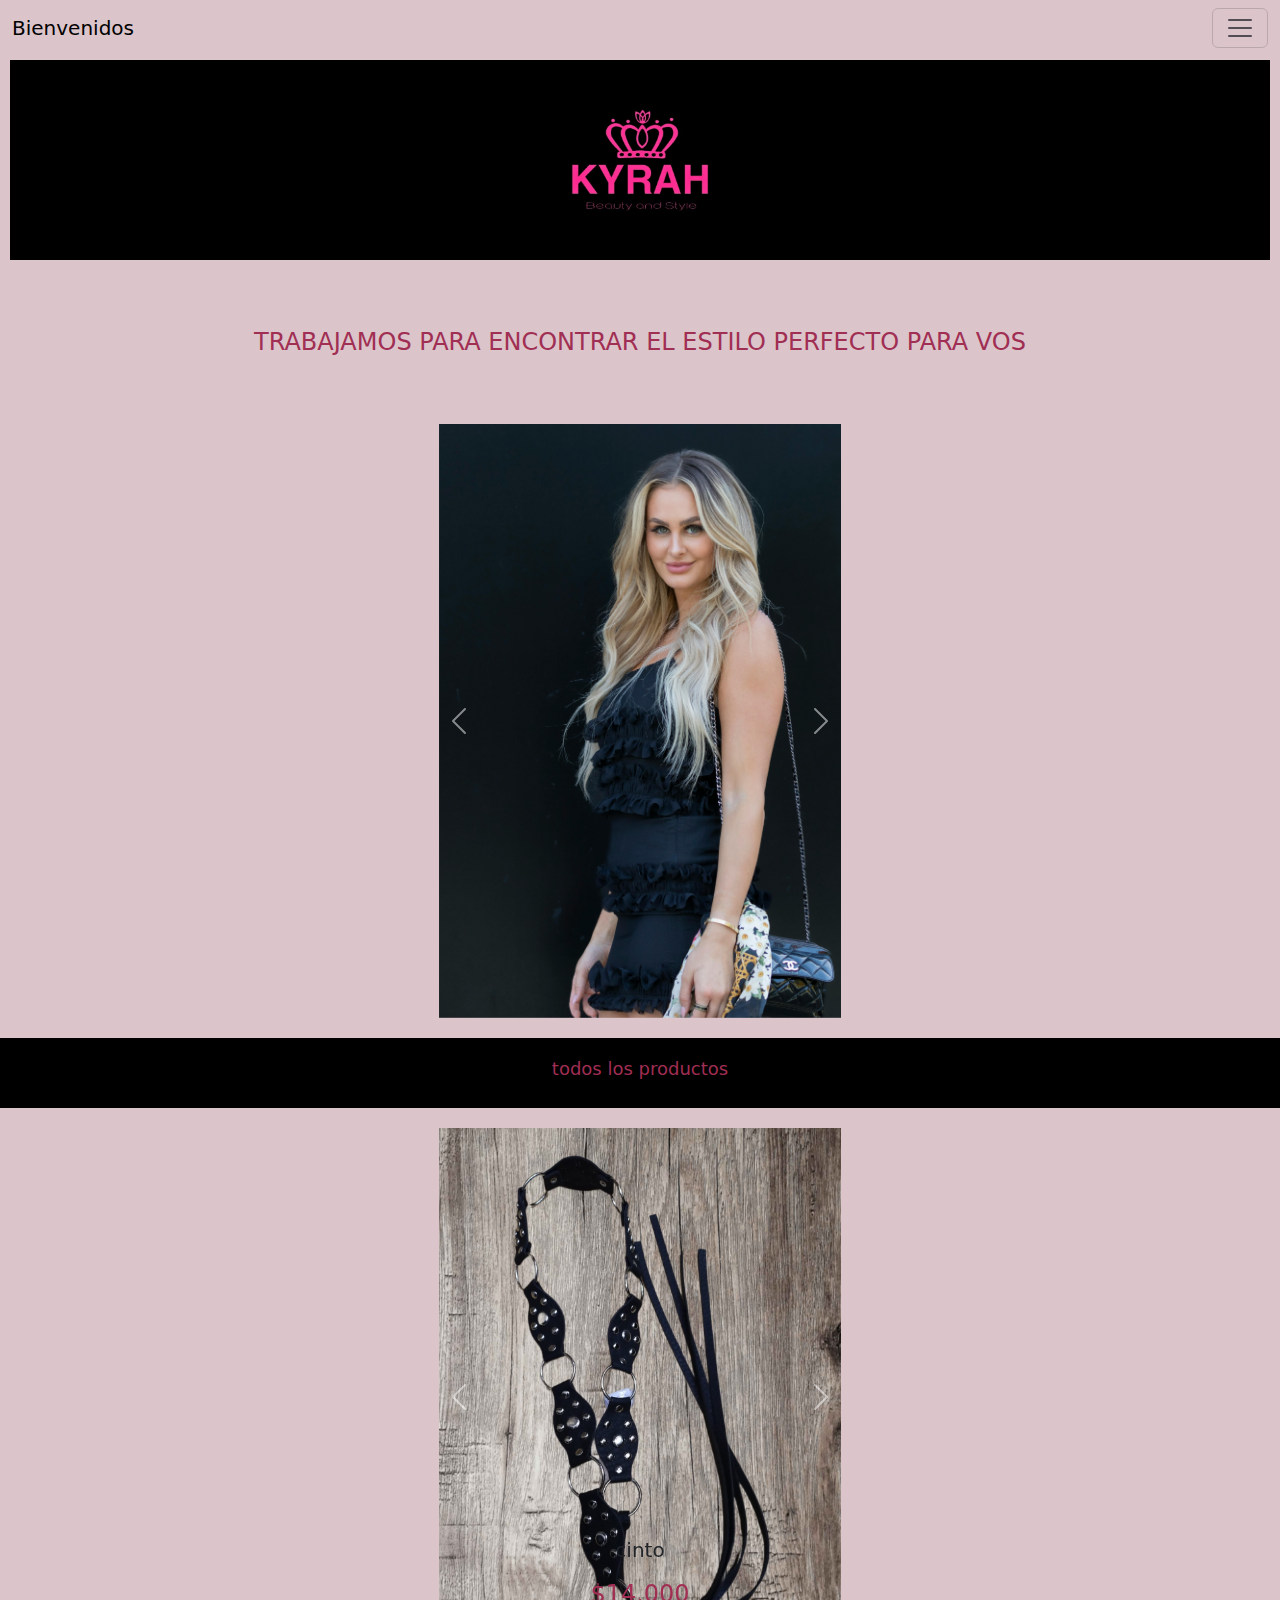
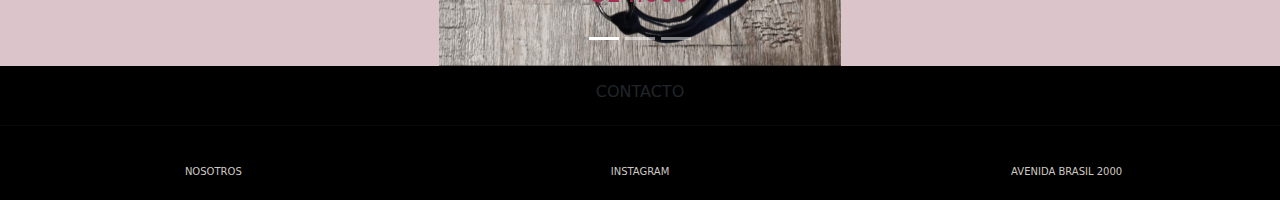
<file: index.html>
<!DOCTYPE html>
<html lang="en">

<head>
    <meta charset="UTF-8">
    <meta name="viewport" content="width=device-width, initial-scale=1.0">
    <meta name="description" content="indumentaria para mujer y hombre, accesorios para mujer y hombre">
    <meta name="keywords" content="indumetaria, accesorios">
    <link href="https://cdn.jsdelivr.net/npm/bootstrap@5.3.3/dist/css/bootstrap.min.css" rel="stylesheet"
        integrity="sha384-QWTKZyjpPEjISv5WaRU9OFeRpok6YctnYmDr5pNlyT2bRjXh0JMhjY6hW+ALEwIH" crossorigin="anonymous">

    <link rel="stylesheet" href="./css/index.css">
    <title>kyrah</title>



</head>

<body>

    <nav class="navbar color-Rosa fixed-top text-white">
        <div class="container-fluid text-white">
            <a class="navbar-brand " href="#">Bienvenidos</a>
            <button class="navbar-toggler " type="button text-white " data-bs-toggle="offcanvas"
                data-bs-target="#offcanvasNavbar" aria-controls="offcanvasNavbar "
                aria-label="Toggle navigation text-white">
                <span class="navbar-toggler-icon color-Rosa"></span>
            </button>
            <div class="offcanvas offcanvas-end color-Rosa" tabindex="-1" id="offcanvasNavbar"
                aria-labelledby="offcanvasNavbarLabel">
                <div class="offcanvas-header color-Rosa">
                    <h5 class="offcanvas-title text-dark" id="offcanvasNavbarLabel">kyrah</h5>
                    <button type="button" class="btn-close" data-bs-dismiss="offcanvas" aria-label="Close"></button>
                </div>
                <div class="offcanvas-body color-Rosa">
                    <ul class="navbar-nav justify-content-end flex-grow-1 pe-3 color-Rosa">
                        <li class="nav-item dropdown">
                            <a class="nav-link dropdown-toggle" aria-current="page" href="" role="button"
                                data-bs-toggle="dropdown" aria-expanded="false">mujer</a>

                            <ul class="dropdown-menu color-Rosa">
                                <li><a class="dropdown-item" href="./pages/mujer.html">blusas</a></li>
                                <li><a class="dropdown-item" href="./pages/mujer.html">jeans</a></li>
                                <li><a class="dropdown-item" href="./pages/mujer.html">faldas</a></li>
                            </ul>
                        </li>
                        <li class="nav-item dropdown color-Rosa">
                            <a class="nav-link dropdown-toggle" href="" role="button" data-bs-toggle="dropdown"
                                aria-expanded="false">hombre</a>
                            <ul class="dropdown-menu color-Rosa">
                                <li><a class="dropdown-item" href="./pages/hombre.html">remeras</a></li>
                                <li><a class="dropdown-item" href="./pages/hombre.html">shots</a></li>
                                <li><a class="dropdown-item" href="./pages/hombre.html">jeans</a></li>
                            </ul>
                        </li>
                        <li class="nav-item dropdown color-Rosa">
                            <a class="nav-link dropdown-toggle" href="" role="button" data-bs-toggle="dropdown"
                                aria-expanded="false">accesorios</a>
                            <ul class="dropdown-menu color-Rosa">
                                <li><a class="dropdown-item" href="./pages/accesorios.html">cintos</a></li>
                                <li><a class="dropdown-item" href="./pages/accesorios.html">billeteras</a></li>
                                <li><a class="dropdown-item" href="./pages/accesorios.html">portacelulares</a></li>
                            </ul>
                        </li>
                    </ul>

                </div>
            </div>
        </div>
    </nav>


    <main class="principal">


        <img class="home" src="./img/img.nombre.jpg" alt="logo de la tienda">
    </main>



    <p>trabajamos para encontrar el estilo perfecto para vos</p>
    <!--secciones para otras paginas-->
    <div id="carouselExample" class="carousel slide col-sm-4 .container-sm container text-center">
        <div class="carousel-inner">
            <div class="carousel-item active ">
                <img src="./img/muj-post3.jpg" class="d-block w-100  " alt="post mujer ">
            </div>
            <div class="carousel-item ">
                <img src="./img/hom-post.jpg" class="d-block w-100 " alt="post hombre">
            </div>
            <div class="carousel-item ">
                <img src="./img/acc-post.jpg" class="d-block w-100" alt="post accesorios">
            </div>
        </div>
        <button class="carousel-control-prev" type="button" data-bs-target="#carouselExample" data-bs-slide="prev">
            <span class="carousel-control-prev-icon" aria-hidden="true"></span>
            <span class="visually-hidden">Previous</span>
        </button>
        <button class="carousel-control-next" type="button" data-bs-target="#carouselExample" data-bs-slide="next">
            <span class="carousel-control-next-icon" aria-hidden="true"></span>
            <span class="visually-hidden">Next</span>
        </button>
    </div>
    <section>
        <header class="todo">
            <h1 class="text">todos los productos</h1>
        </header>
    </section>

    <div id="carouselExampleCaptions" class="carousel slide col-4 container text-center">
        <div class="carousel-indicators">
            <button type="button" data-bs-target="#carouselExampleCaptions" data-bs-slide-to="0" class="active"
                aria-current="true" aria-label="Slide 1"></button>
            <button type="button" data-bs-target="#carouselExampleCaptions" data-bs-slide-to="1"
                aria-label="Slide 2"></button>
            <button type="button" data-bs-target="#carouselExampleCaptions" data-bs-slide-to="2"
                aria-label="Slide 3"></button>
        </div>
        <div class="carousel-inner">
            <div class="carousel-item active">
                <img src="./img/acc-cinto14-1.jpg" class="d-block w-100" alt="cinto s/14000">
                <div class="carousel-caption d-none d-md-block">
                    <h5 class="text-dark">cinto</h5>
                    <p>$14.000</p>
                </div>
            </div>
            <div class="carousel-item">
                <img src="./img/muj-mono.jpg" class="d-block w-100" alt="mono lino s/15000">
                <div class="carousel-caption d-none d-md-block">
                    <h5 class="text-dark">mono lino </h5>
                    <p>$35.000</p>
                </div>
            </div>
            <div class="carousel-item">
                <img src="./img/hom-jogging.jpg" class="d-block w-100" alt="jogging alg s/25000">
                <div class="carousel-caption d-none d-md-block">
                    <h5 class="text-dark">jogging alg</h5>
                    <p>$25.000</p>
                </div>
            </div>
        </div>
        <button class="carousel-control-prev" type="button" data-bs-target="#carouselExampleCaptions"
            data-bs-slide="prev">
            <span class="carousel-control-prev-icon" aria-hidden="true"></span>
            <span class="visually-hidden">Previous</span>
        </button>
        <button class="carousel-control-next" type="button" data-bs-target="#carouselExampleCaptions"
            data-bs-slide="next">
            <span class="carousel-control-next-icon" aria-hidden="true"></span>
            <span class="visually-hidden">Next</span>
        </button>
    </div>





    <footer class="contacto">
        <div class="col-md-12 col-lg-12 col-xl-12 max-auto col-12  mt-3 ">
            <h4 class="text-uppercase mb-4 font-weigth-bold titulo-footer ">contacto</h4>
            <hr class="mb-12">
            <div class="direccion">
                <p class="letra"><a class="letra" href="./pages/nosotros.html">nosotros</a></p>
                <p class="letra"><a class="letra"
                        href="https://www.instagram.com/kyrah.kr/profilecard/?igsh=aW5xeTR4MzZzaGpu">instagram</a></p>
                <p class="letra">avenida brasil 2000</p>
            </div>
        </div>



    </footer>

    <script src="https://cdn.jsdelivr.net/npm/bootstrap@5.3.3/dist/js/bootstrap.bundle.min.js"
        integrity="sha384-YvpcrYf0tY3lHB60NNkmXc5s9fDVZLESaAA55NDzOxhy9GkcIdslK1eN7N6jIeHz"
        crossorigin="anonymous"></script>
</body>

</html>
</file>
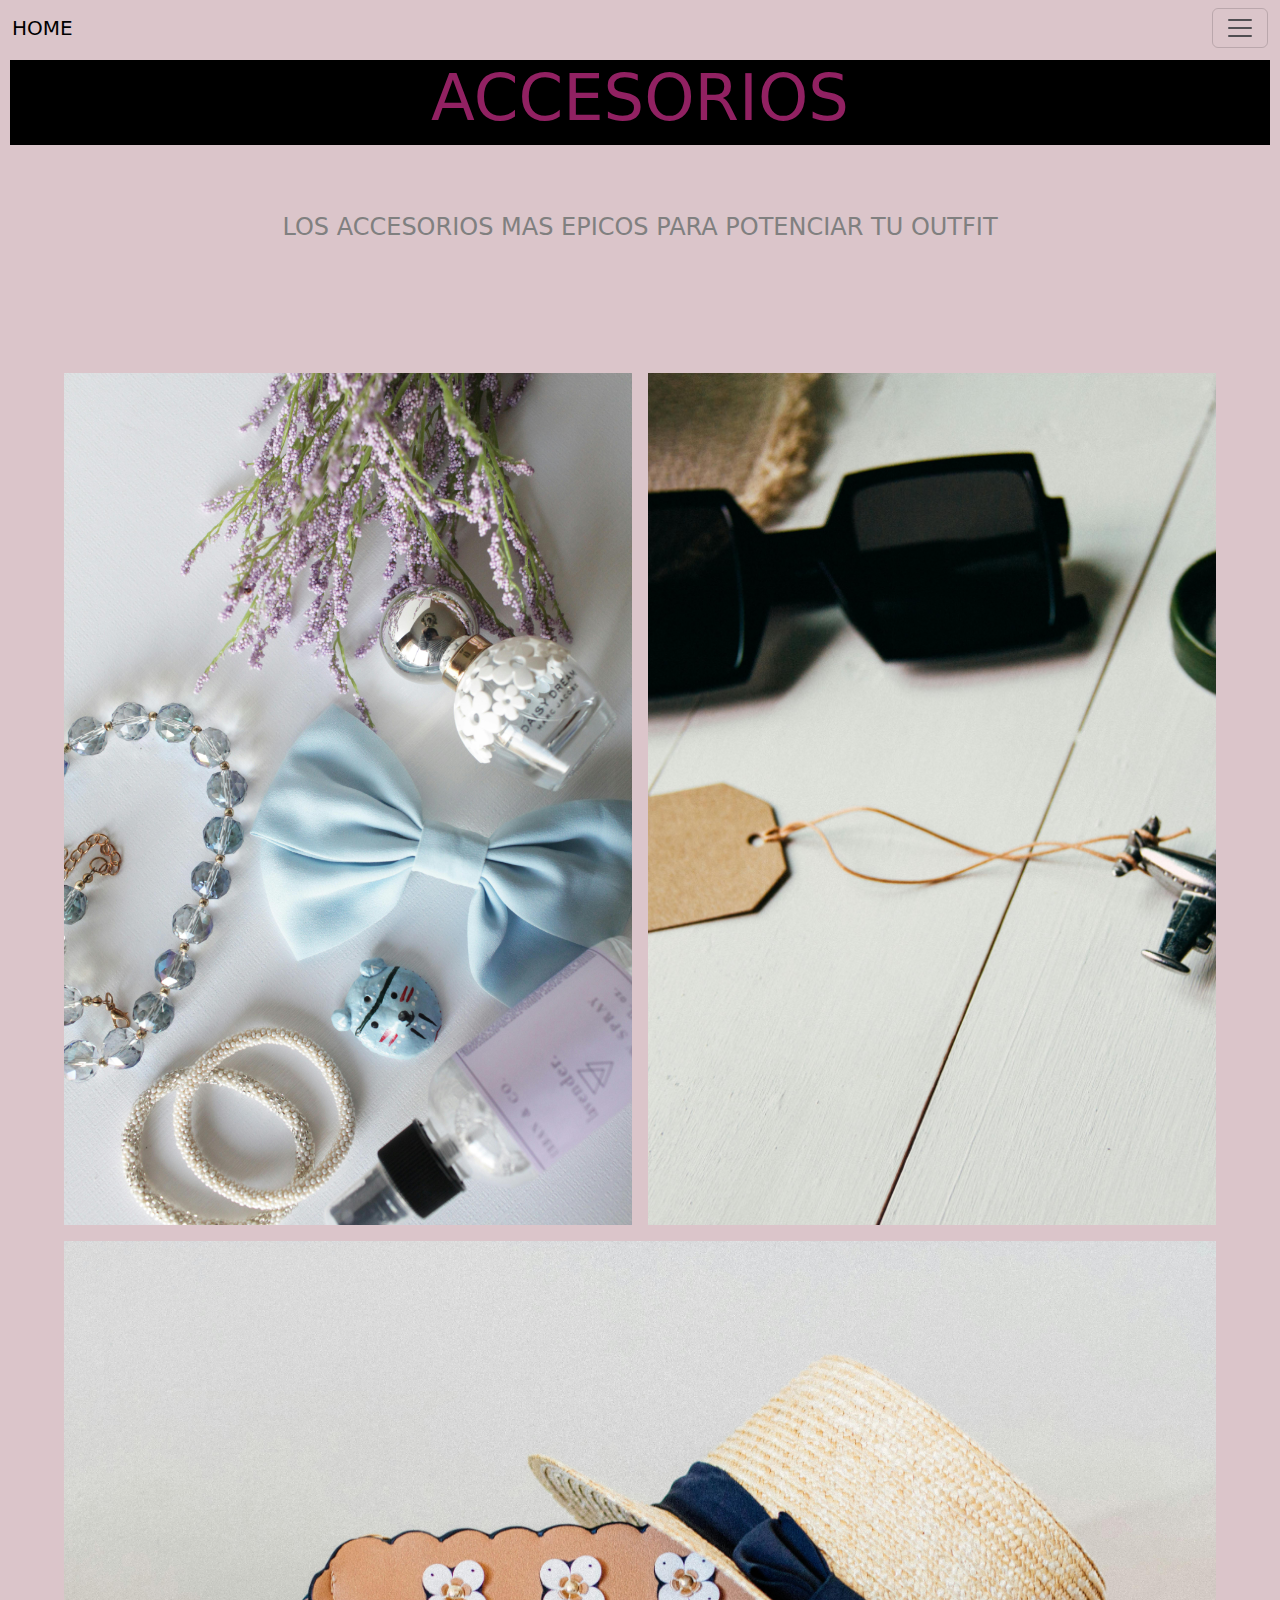
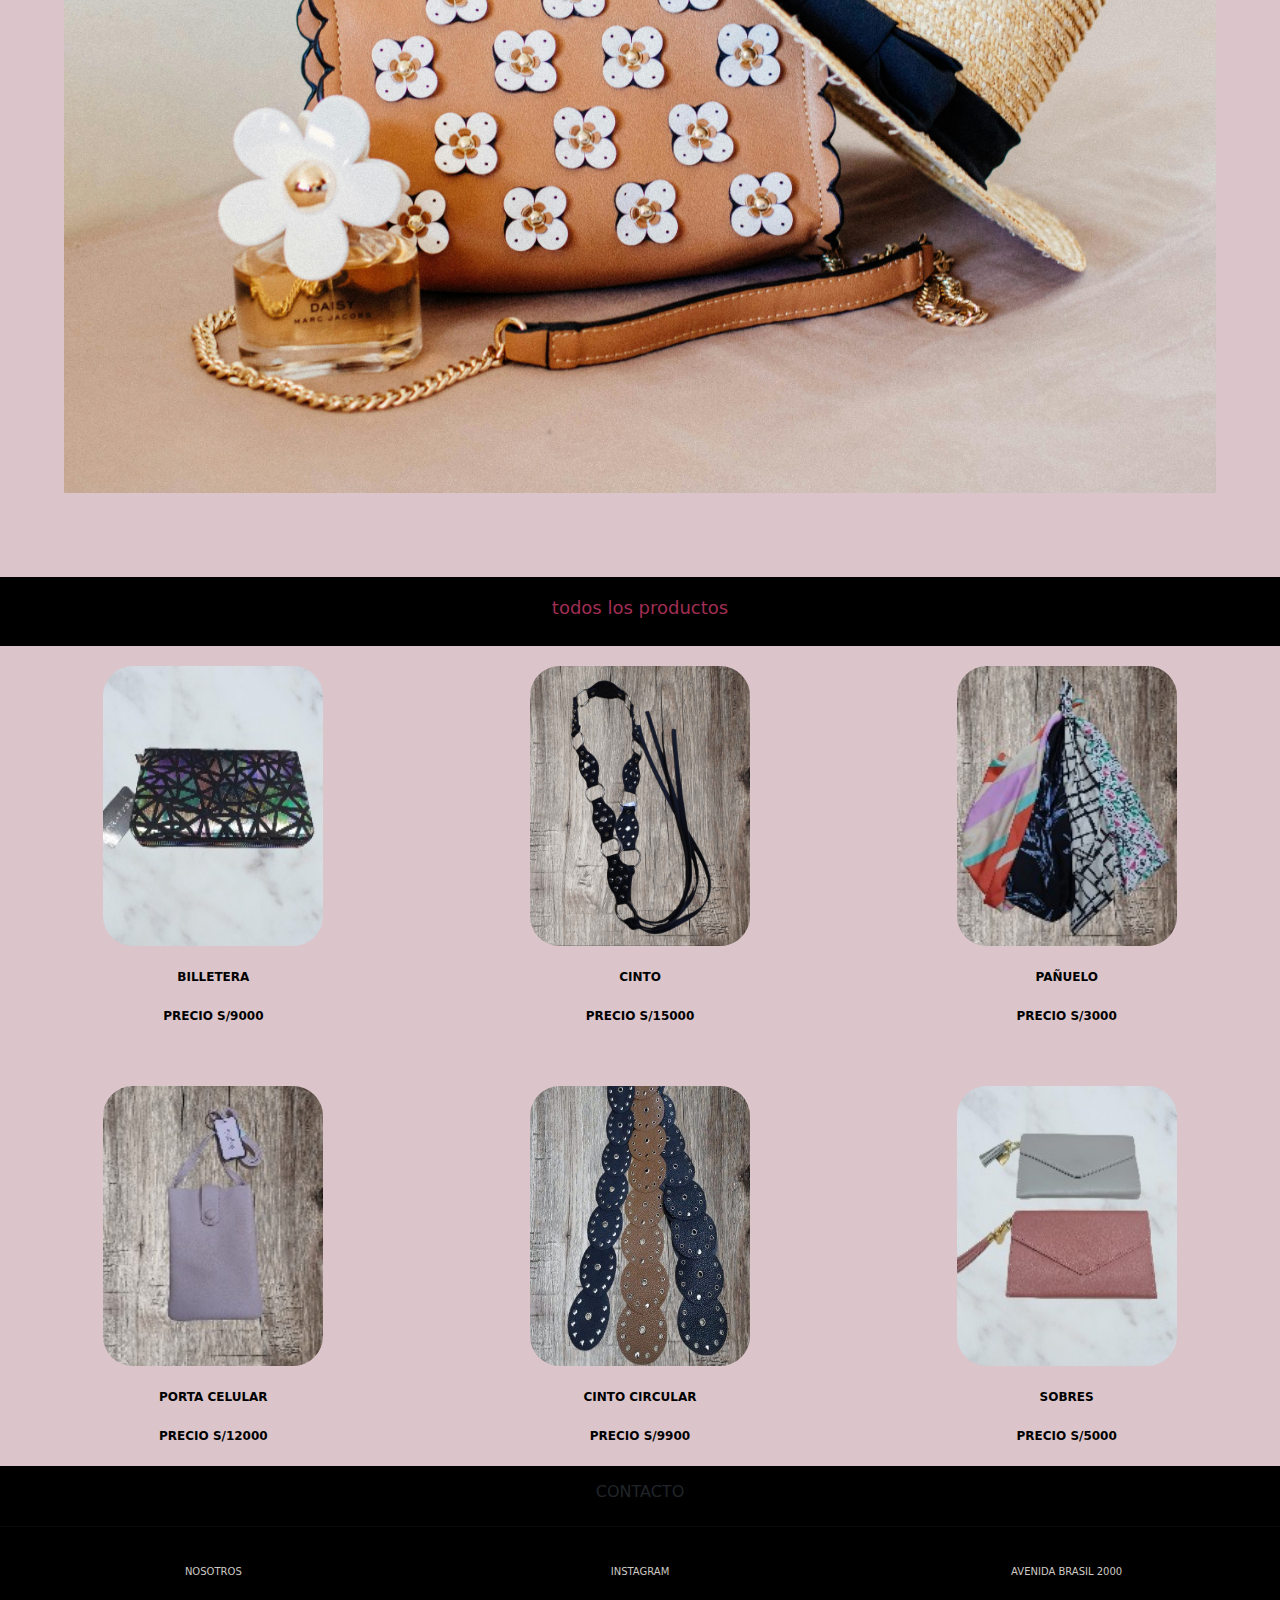
<file: pages/accesorios.html>
<!DOCTYPE html>
<html lang="en">

<head>
    <meta charset="UTF-8">
    <meta name="viewport" content="width=device-width, initial-scale=1.0">
    <link href="https://cdn.jsdelivr.net/npm/bootstrap@5.3.3/dist/css/bootstrap.min.css" rel="stylesheet"
        integrity="sha384-QWTKZyjpPEjISv5WaRU9OFeRpok6YctnYmDr5pNlyT2bRjXh0JMhjY6hW+ALEwIH" crossorigin="anonymous">
    <link rel="stylesheet" href="../css/index.css">

    <title>accesorios</title>
</head>


<body>


    <nav class="navbar color-Rosa fixed-top text-white">
        <div class="container-fluid text-white">
            <a class="navbar-brand " href="../index.html">HOME</a>
            <button class="navbar-toggler " type="button text-white " data-bs-toggle="offcanvas"
                data-bs-target="#offcanvasNavbar" aria-controls="offcanvasNavbar "
                aria-label="Toggle navigation text-white">
                <span class="navbar-toggler-icon"></span>
            </button>
            <div class="offcanvas offcanvas-end color-Rosa" tabindex="-1" id="offcanvasNavbar"
                aria-labelledby="offcanvasNavbarLabel">
                <div class="offcanvas-header color-Rosa">
                    <h5 class="offcanvas-title text-dark" id="offcanvasNavbarLabel">kyrah</h5>
                    <button type="button" class="btn-close" data-bs-dismiss="offcanvas" aria-label="Close"></button>
                </div>
                <div class="offcanvas-body">
                    <ul class="navbar-nav justify-content-end flex-grow-1 pe-3">
                        <li class="nav-item dropdown">
                            <a class="nav-link dropdown-toggle" aria-current="page"
                                href="../mi-proyecto/pages/mujer.html" role="button" data-bs-toggle="dropdown"
                                aria-expanded="false">mujer</a>

                            <ul class="dropdown-menu color-Rosa">
                                <li><a class="dropdown-item" href="../pages/mujer.html">blusas</a></li>
                                <li><a class="dropdown-item" href="../pages/mujer.html">jeans</a></li>
                                <li><a class="dropdown-item" href="../pages/mujer.html">faldas</a></li>
                            </ul>
                        </li>
                        <li class="nav-item dropdown">
                            <a class="nav-link dropdown-toggle" href="../pages/hombre.html" role="button"
                                data-bs-toggle="dropdown" aria-expanded="false">hombre</a>
                            <ul class="dropdown-menu color-Rosa">
                                <li><a class="dropdown-item" href="../pages/hombre.html">remeras</a></li>
                                <li><a class="dropdown-item" href="../pages/hombre.html">shots</a></li>
                                <li><a class="dropdown-item" href="../pages/hombre.html">jeans</a></li>
                            </ul>
                        </li>
                        <li class="nav-item dropdown color-Rosa">
                            <a class="nav-link dropdown-toggle" href="../pages/nosotros.html" role="button"
                                data-bs-toggle="dropdown" aria-expanded="false">nosotros</a>
                            <ul class="dropdown-menu color-Rosa">
                                <li><a class="dropdown-item" href="../pages/nosotros.html">somos</a></li>
                                <li><a class="dropdown-item" href="../pages/nosotros.html">comienzos</a></li>
                                <li><a class="dropdown-item" href="../pages/nosotros.html">material premium</a></li>
                            </ul>
                        </li>
                    </ul>

                </div>
            </div>
        </div>
    </nav>



    <header class="principal">
        <H1 class="accesorios">ACCESORIOS</H1>
    </header>

    <p class="titulosa">los accesorios mas epicos para potenciar tu outfit</p>
    <main class="poster">
        <div><img src="../img/acc-post1.jpg" alt="post acc 1"></div>
        <div><img src="../img/acc-post2.jpg" alt="post acc 2"></div>
        <div class="img-3"><img src="../img/acc-post3.jpg" alt="post acc 3"></div>
    </main>
    <section>
        <header class="todo">
            <h1 class="text">todos los productos</h1>
        </header>
    </section>
    <main class="contenedor catalogo col-12 ">
        <div class="producM "><img src="../img/acc-billeG-2.jpg" alt="billeteras s/9000">
            <p>billetera</p>
            <p>precio s/9000</p>
        </div>
        <div class="producM "><img src="../img/acc-cinto14-1.jpg" alt="cinto s/15000">
            <p>cinto</p>
            <p>precio s/15000 </p>
        </div>
        <div class="producM "><img src="../img/acc-pañuelos.jpg" alt="pañuelos s/3000">
            <p>pañuelo</p>
            <p>precio s/3000</p>
        </div>
        <div class="producM "><img src="../img/acc-portacel.jpg" alt="porta celular s/12000">
            <p>porta celular</p>
            <p>precio s/12000</p>
        </div>
        <div class="producM "><img src="../img/acc-cinto99.jpg" alt="cinto circular s/9900">
            <p>cinto circular</p>
            <p>precio s/9900</p>
        </div>
        <div class="producM"><img src="../img/acc-sobre.jpg" alt="sobres s/5000">
            <p>sobres</p>
            <p>precio s/5000</p>

    </main>



    <footer class="contacto">
        <div class="col-md-12 col-lg-12 col-xl-12 max-auto col-12  mt-3 ">
            <h4 class="text-uppercase mb-4 font-weigth-bold titulo-footer ">contacto</h4>
            <hr class="mb-12">
            <div class="direccion">
                <p class="letra"><a class="letra" href="../pages/nosotros.html">nosotros</a></p>
                <p class="letra"><a class="letra"
                        href="https://www.instagram.com/kyrah.kr/profilecard/?igsh=aW5xeTR4MzZzaGpu">instagram</a></p>
                <p class="letra">avenida brasil 2000</p>
            </div>
        </div>
    </footer>


    <script src="https://cdn.jsdelivr.net/npm/bootstrap@5.3.3/dist/js/bootstrap.bundle.min.js"
        integrity="sha384-YvpcrYf0tY3lHB60NNkmXc5s9fDVZLESaAA55NDzOxhy9GkcIdslK1eN7N6jIeHz"
        crossorigin="anonymous"></script>

</body>

</html>
</file>
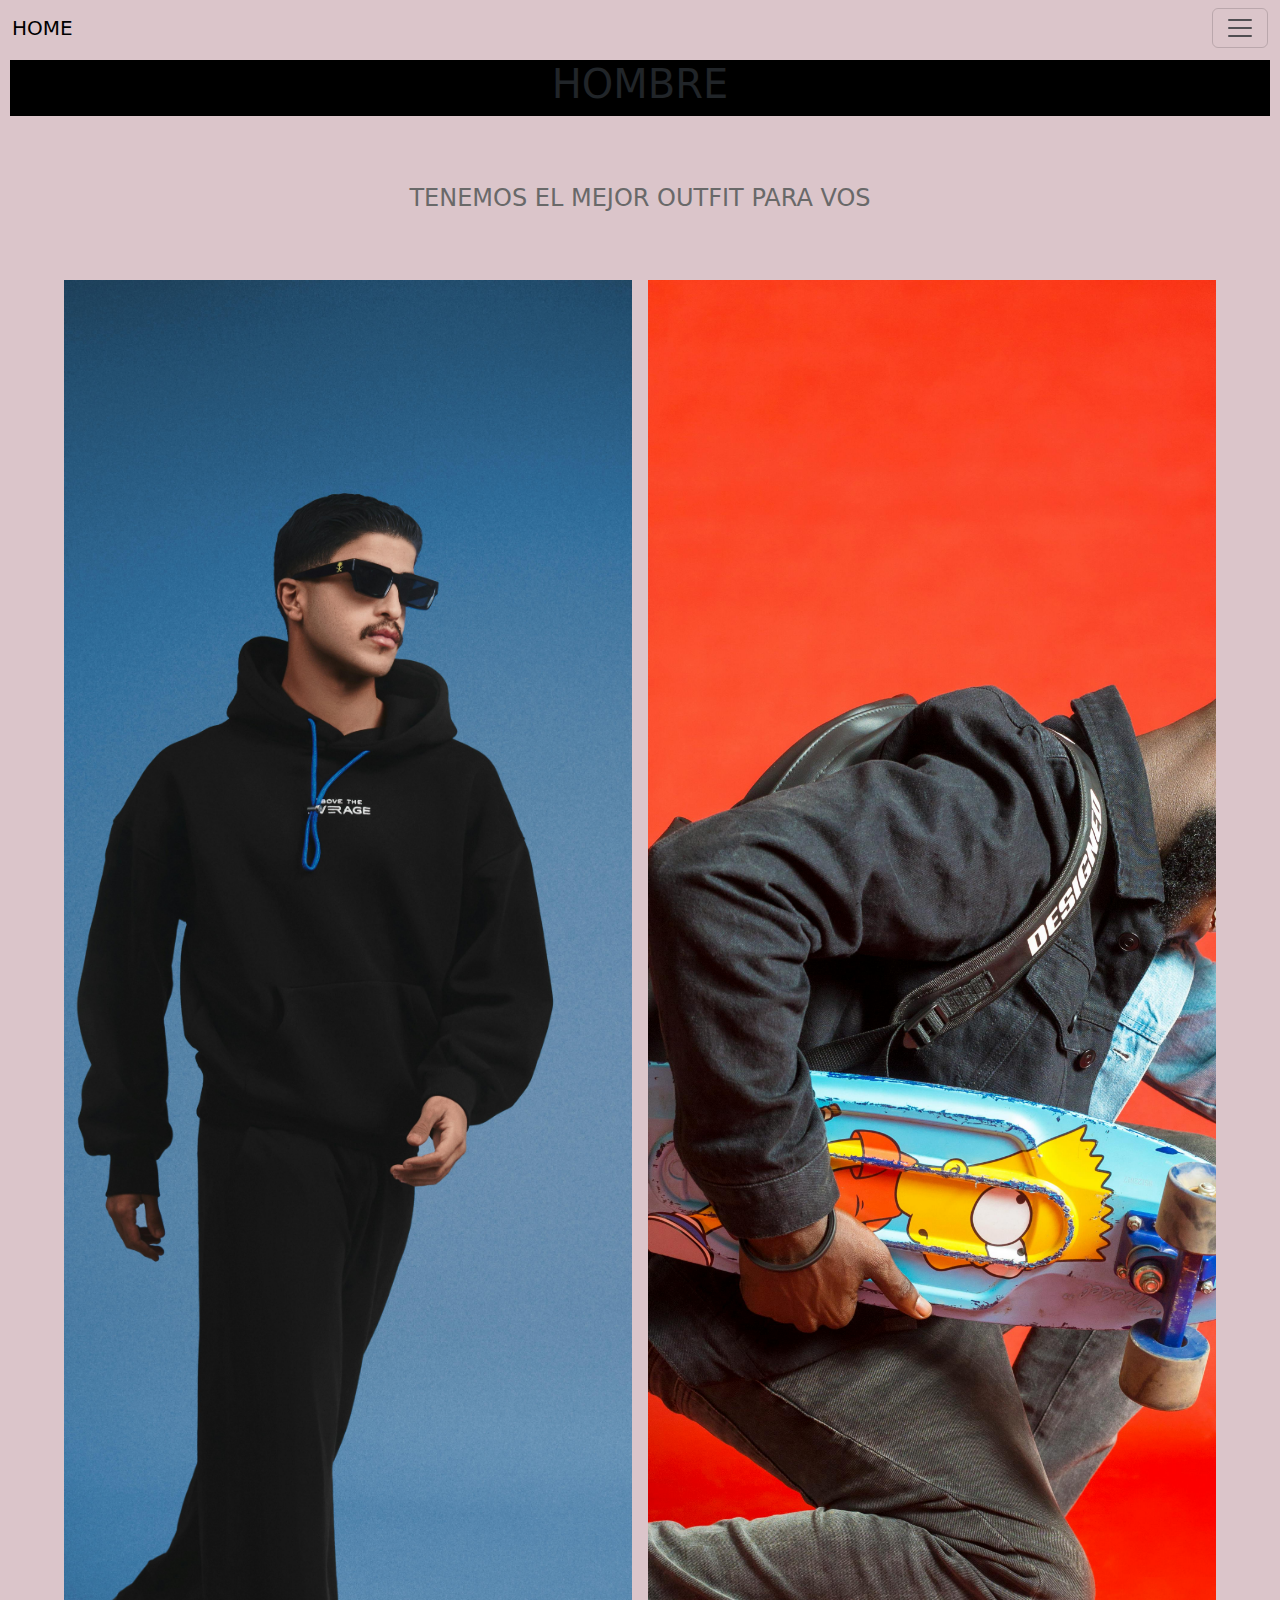
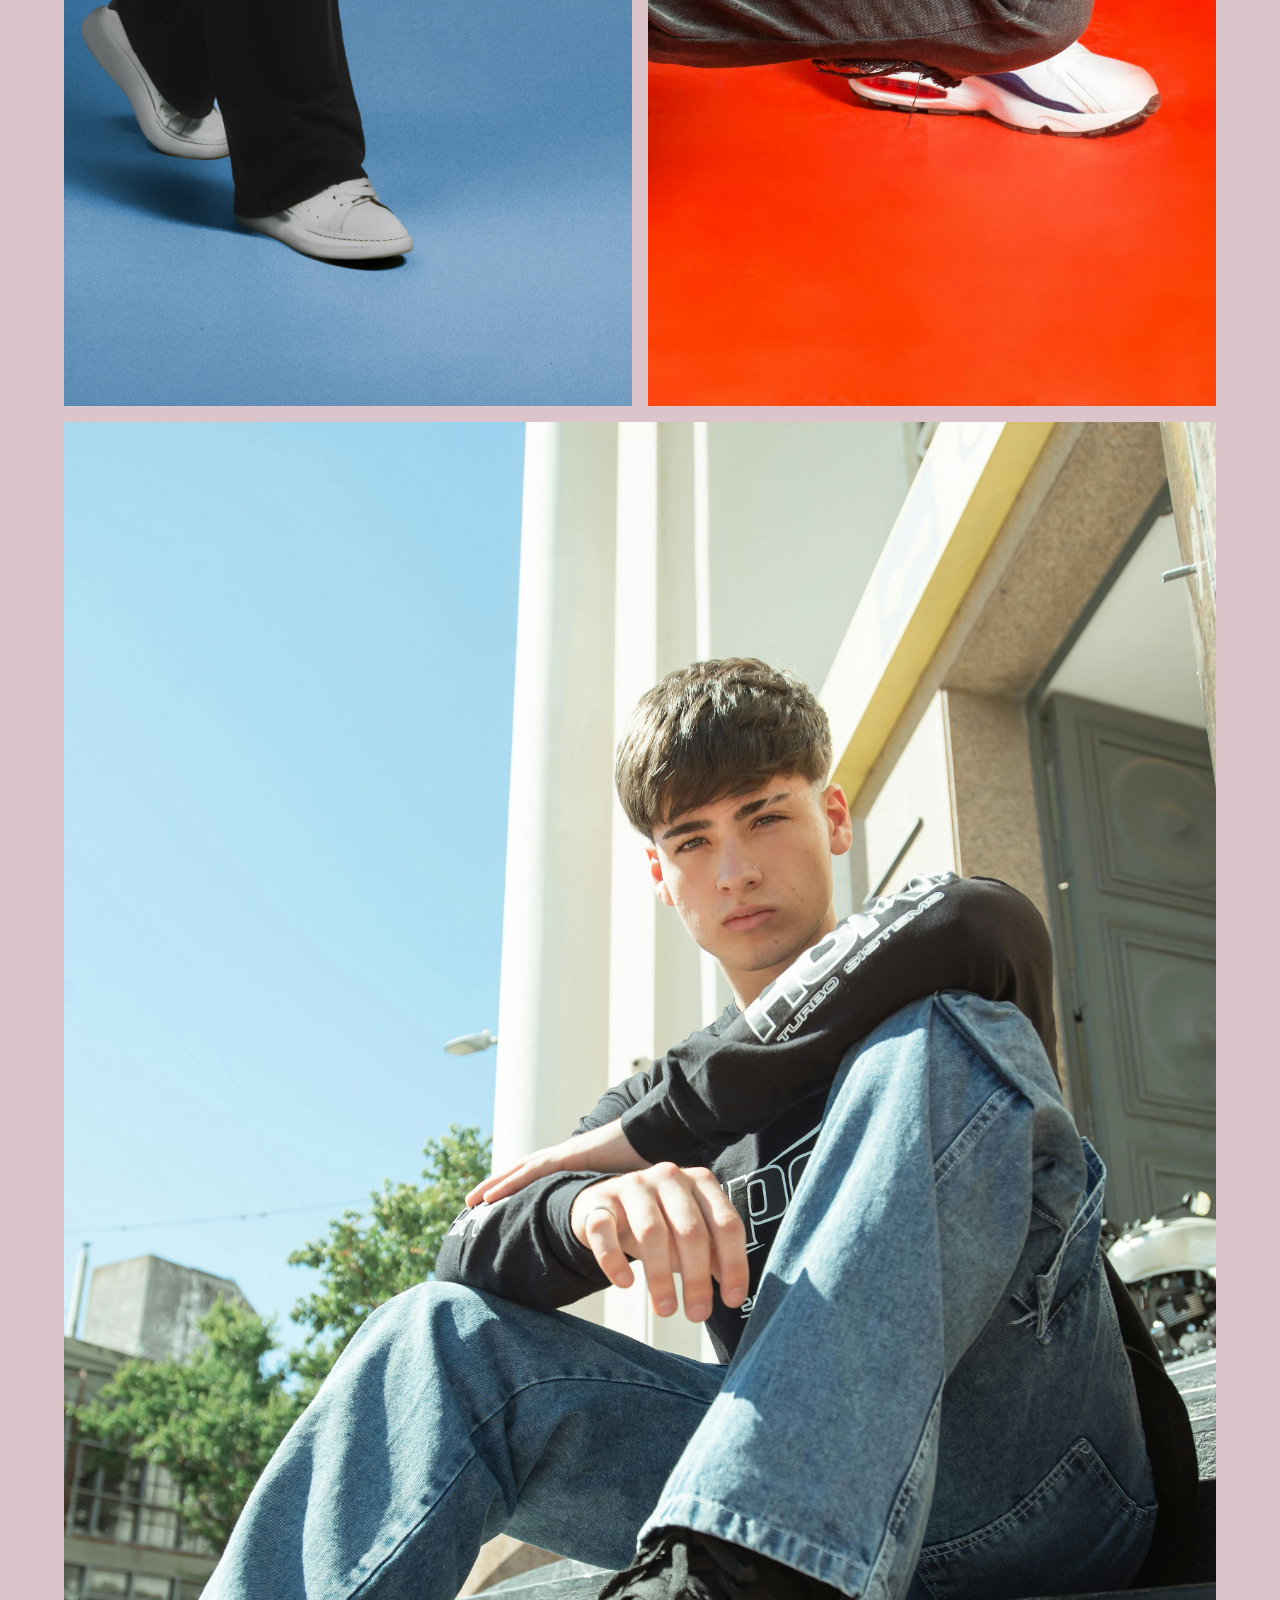
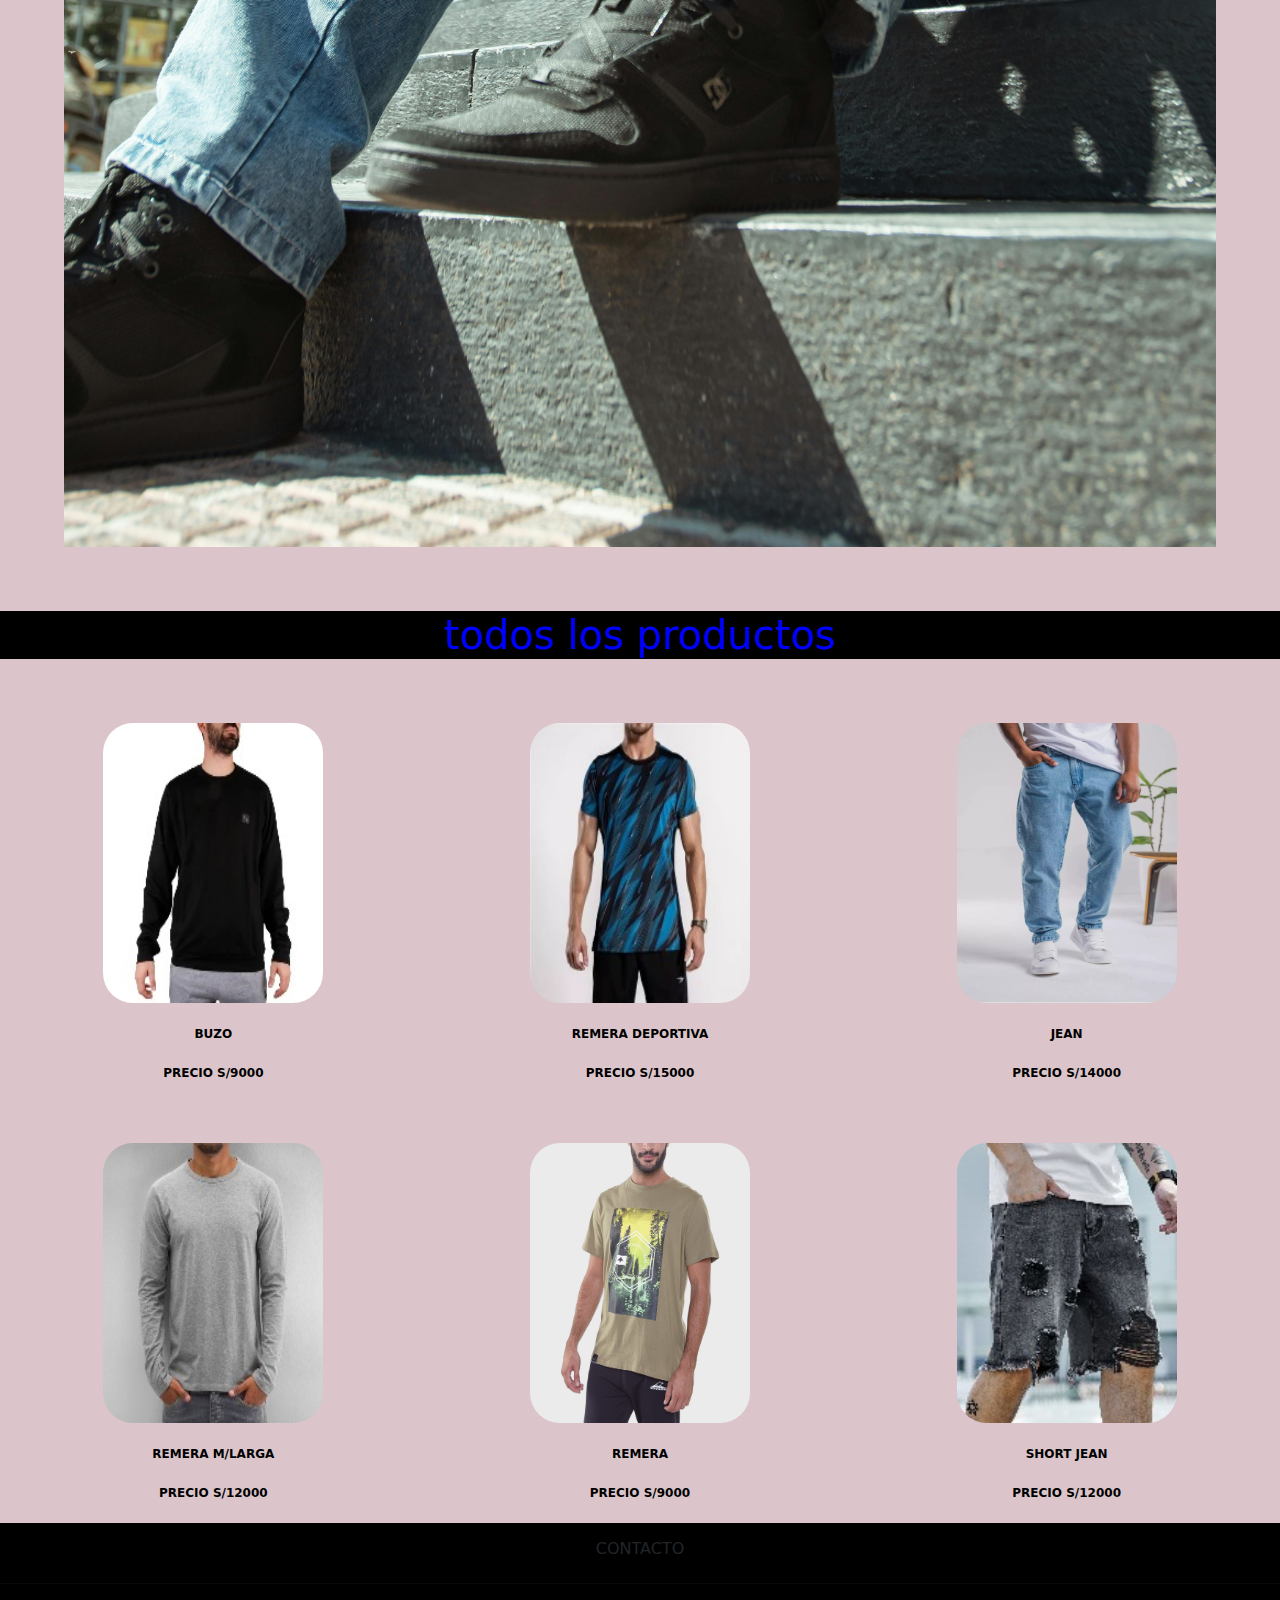
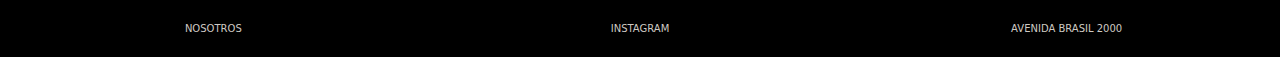
<file: pages/hombre.html>
<!DOCTYPE html>
<html lang="en">

<head>
    <meta charset="UTF-8">
    <meta name="viewport" content="width=device-width, initial-scale=1.0">
    <link href="https://cdn.jsdelivr.net/npm/bootstrap@5.3.3/dist/css/bootstrap.min.css" rel="stylesheet"
        integrity="sha384-QWTKZyjpPEjISv5WaRU9OFeRpok6YctnYmDr5pNlyT2bRjXh0JMhjY6hW+ALEwIH" crossorigin="anonymous">
    <link rel="stylesheet" href="../css/index.css">

    <title>hombre</title>
</head>

<body class="PagesH">


    <nav class="navbar color-Rosa fixed-top text-white">
        <div class="container-fluid text-white">
            <a class="navbar-brand " href="../index.html">HOME</a>
            <button class="navbar-toggler " type="button text-white " data-bs-toggle="offcanvas"
                data-bs-target="#offcanvasNavbar" aria-controls="offcanvasNavbar "
                aria-label="Toggle navigation text-white">
                <span class="navbar-toggler-icon"></span>
            </button>
            <div class="offcanvas offcanvas-end color-Rosa" tabindex="-1" id="offcanvasNavbar"
                aria-labelledby="offcanvasNavbarLabel">
                <div class="offcanvas-header color-Rosa">
                    <h5 class="offcanvas-title text-dark" id="offcanvasNavbarLabel">kyrah</h5>
                    <button type="button" class="btn-close" data-bs-dismiss="offcanvas" aria-label="Close"></button>
                </div>
                <div class="offcanvas-body">
                    <ul class="navbar-nav justify-content-end flex-grow-1 pe-3">
                        <li class="nav-item dropdown">
                            <a class="nav-link dropdown-toggle" aria-current="page"
                                href="../mi-proyecto/pages/mujer.html" role="button" data-bs-toggle="dropdown"
                                aria-expanded="false">mujer</a>

                            <ul class="dropdown-menu color-Rosa">
                                <li><a class="dropdown-item" href="../pages/mujer.html">blusas</a></li>
                                <li><a class="dropdown-item" href="../pages/mujer.html">jeans</a></li>
                                <li><a class="dropdown-item" href="../pages/mujer.html">faldas</a></li>
                            </ul>
                        </li>
                        <li class="nav-item dropdown">
                            <a class="nav-link dropdown-toggle" href="../pages/accesorios.html" role="button"
                                data-bs-toggle="dropdown" aria-expanded="false">accesorios</a>
                            <ul class="dropdown-menu color-Rosa">
                                <li><a class="dropdown-item" href="../pages/accesorios.html">cintos</a></li>
                                <li><a class="dropdown-item" href="../pages/accesorios.html">billeteras</a></li>
                                <li><a class="dropdown-item" href="../pages/accesorios.html">portacelular</a></li>
                            </ul>
                        </li>
                        <li class="nav-item dropdown color-Rosa">
                            <a class="nav-link dropdown-toggle" href="../pages/nosotros.html" role="button"
                                data-bs-toggle="dropdown" aria-expanded="false">nosotros</a>
                            <ul class="dropdown-menu color-Rosa">
                                <li><a class="dropdown-item" href="../pages/nosotros.html">somos</a></li>
                                <li><a class="dropdown-item" href="../pages/nosotros.html">comienzos</a></li>
                                <li><a class="dropdown-item" href="../pages/nosotros.html">material premium</a></li>
                            </ul>
                        </li>
                    </ul>

                </div>
            </div>
        </div>
    </nav>



    <header class="principal">
        <h1 class="hombre">HOMBRE</h1>
    </header>
    <P class="titulosh"> tenemos el mejor outfit para vos </P>
    <main class="poster">
        <div><img src="../img/hom-post.jpg" alt="post hombre 1"></div>
        <div><img src="../img/hom-post2.jpg" alt="post hombre 2"></div>
        <div class="img-3"><img src="../img/hom-post3.jpg" alt="post hombre 3"></div>
    </main>

    <section>
        <header class="todohom">
            <h1 class="todoH">todos los productos</h1>
        </header>
    </section>
    <main class="contenedor catalogo col-12">
        <div class="producM "><img src="../img/hom-buzo.jpg" alt="buzo s/9000">
            <p>buzo</p>
            <p>precio s/9000</p>
        </div>
        <div class="producM "><img src="../img/hom-deportivo.jpg" alt="remera deportiva s/15000">
            <p>remera deportiva</p>
            <p>precio s/15000 </p>
        </div>
        <div class="producM "><img src="../img/hom-jean.jpg" alt="jean s/14000">
            <p>jean</p>
            <p>precio s/14000</p>
        </div>
        <div class="producM "><img src="../img/hom-mlarga.jpg" alt="remera m/larga s/12000">
            <p>remera m/larga</p>
            <p>precio s/12000</p>
        </div>
        <div class="producM "><img src="../img/hom-remera.jpg" alt="remera s/9000">
            <p>remera</p>
            <p>precio s/9000</p>
        </div>
        <div class="producM"><img src="../img/hom-short.jpg" alt="short s/12000">
            <p>short jean</p>
            <p>precio s/12000</p>

    </main>

    <footer class="contacto">
        <div class="col-md-12 col-lg-12 col-xl-12 max-auto col-12  mt-3 ">
            <h4 class="text-uppercase mb-4 font-weigth-bold titulo-footer ">contacto</h4>
            <hr class="mb-12">
            <div class="direccion">
                <p class="letra"><a class="letra" href="../pages/nosotros.html">nosotros</a></p>
                <p class="letra"><a class="letra"
                        href="https://www.instagram.com/kyrah.kr/profilecard/?igsh=aW5xeTR4MzZzaGpu">instagram</a></p>
                <p class="letra">avenida brasil 2000</p>
            </div>
        </div>
    </footer>

    <script src="https://cdn.jsdelivr.net/npm/bootstrap@5.3.3/dist/js/bootstrap.bundle.min.js"
        integrity="sha384-YvpcrYf0tY3lHB60NNkmXc5s9fDVZLESaAA55NDzOxhy9GkcIdslK1eN7N6jIeHz"
        crossorigin="anonymous"></script>
</body>

</html>
</file>
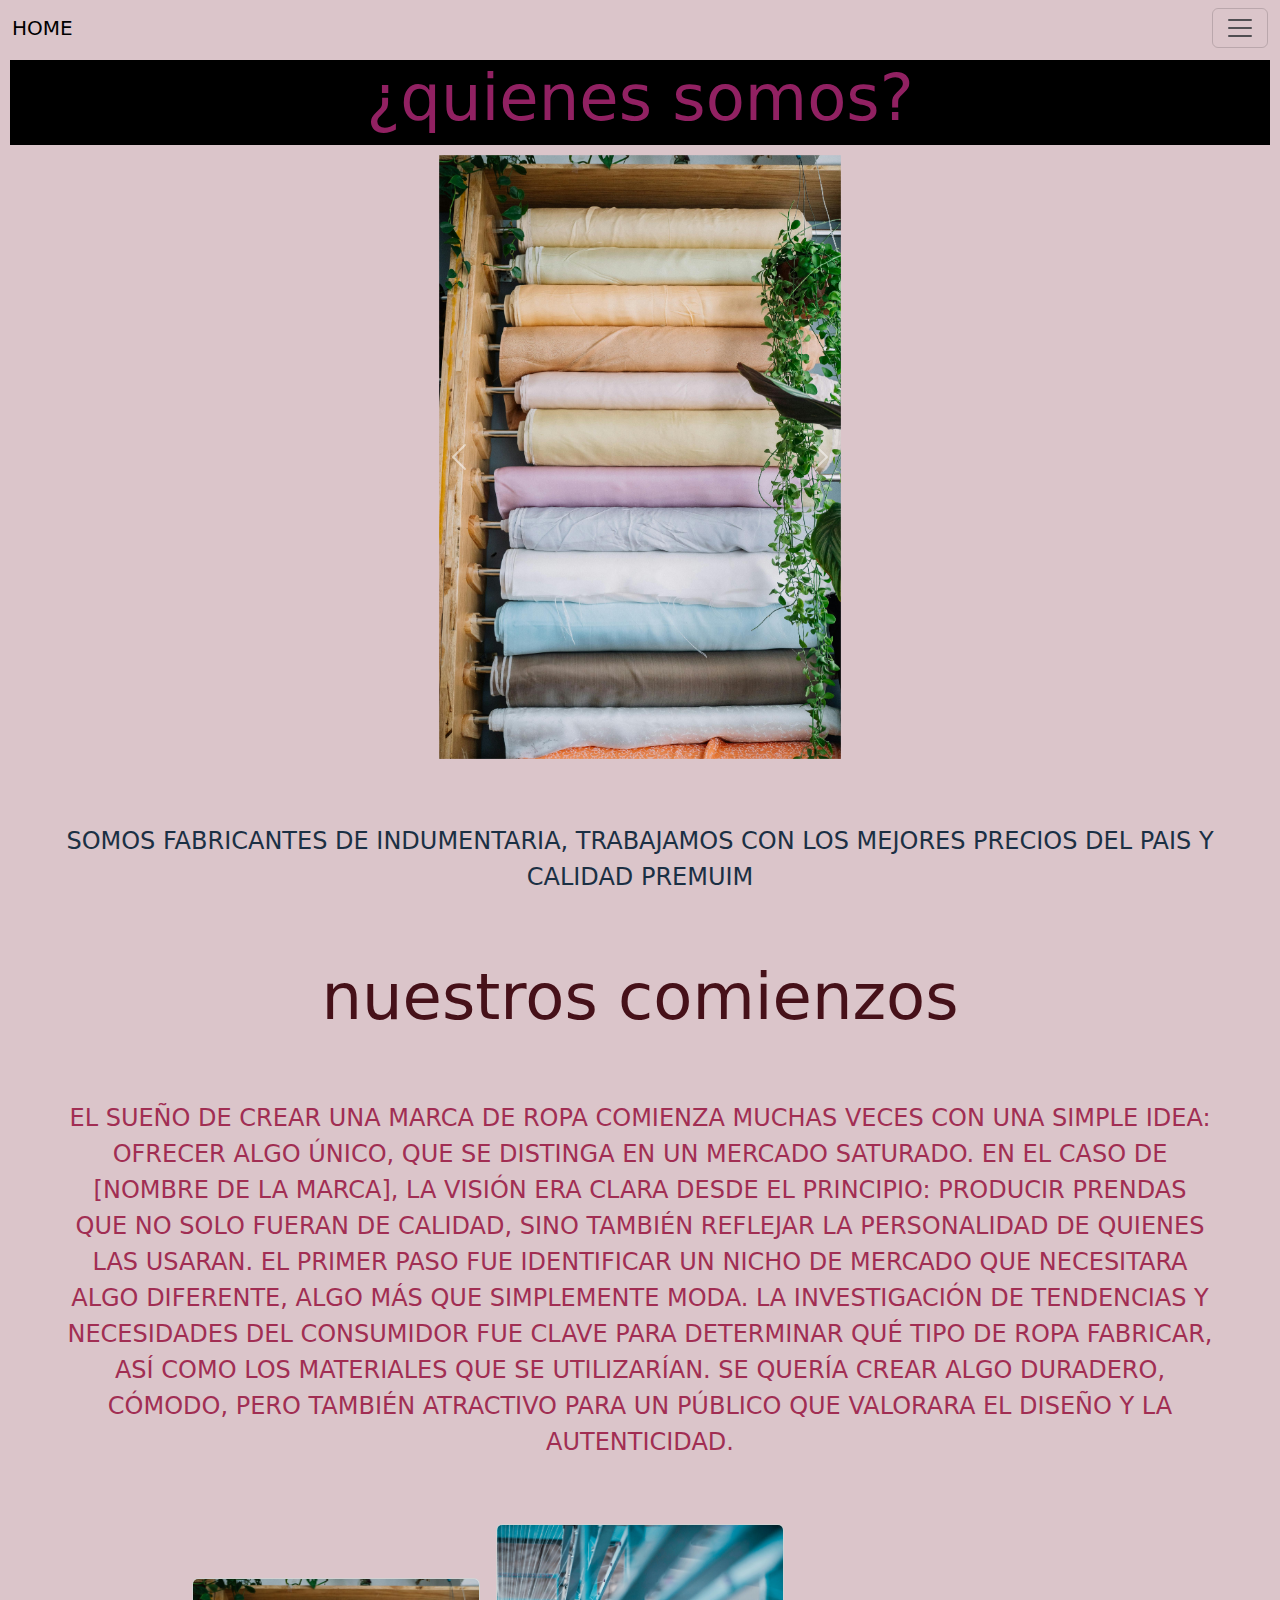
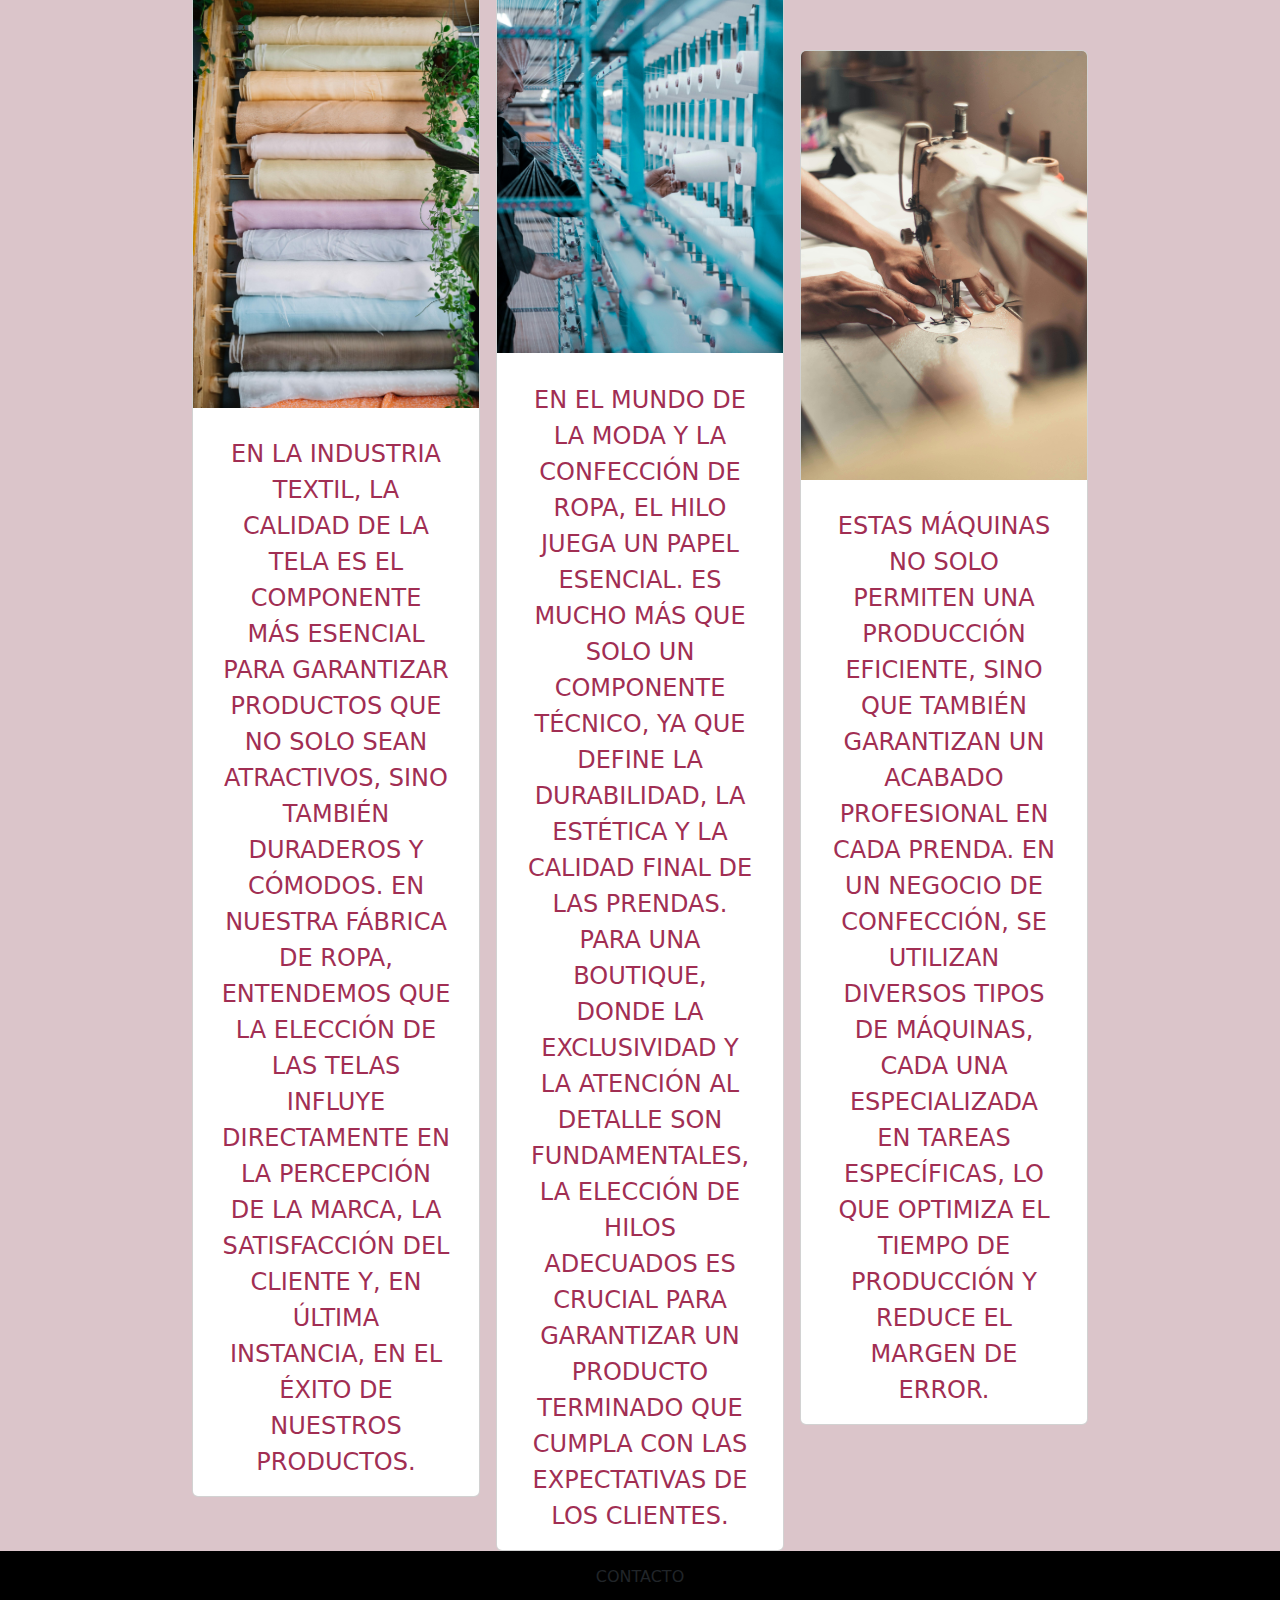
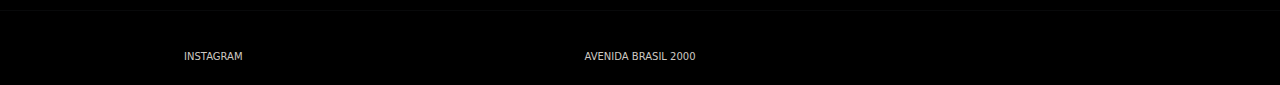
<file: pages/nosotros.html>
<!DOCTYPE html>
<html lang="en">

<head>
    <meta charset="UTF-8">
    <meta name="viewport" content="width=device-width, initial-scale=1.0">
    <link href="https://cdn.jsdelivr.net/npm/bootstrap@5.3.3/dist/css/bootstrap.min.css" rel="stylesheet"
        integrity="sha384-QWTKZyjpPEjISv5WaRU9OFeRpok6YctnYmDr5pNlyT2bRjXh0JMhjY6hW+ALEwIH" crossorigin="anonymous">
    <link rel="stylesheet" href="../css/index.css">

    <title>nosotros</title>
</head>


<body>

    <nav class="navbar color-Rosa fixed-top text-white">
        <div class="container-fluid text-white">
            <a class="navbar-brand " href="../index.html">HOME</a>
            <button class="navbar-toggler " type="button text-white " data-bs-toggle="offcanvas"
                data-bs-target="#offcanvasNavbar" aria-controls="offcanvasNavbar "
                aria-label="Toggle navigation text-white">
                <span class="navbar-toggler-icon"></span>
            </button>
            <div class="offcanvas offcanvas-end color-Rosa" tabindex="-1" id="offcanvasNavbar"
                aria-labelledby="offcanvasNavbarLabel">
                <div class="offcanvas-header color-Rosa">
                    <h5 class="offcanvas-title text-dark" id="offcanvasNavbarLabel">kyrah</h5>
                    <button type="button" class="btn-close" data-bs-dismiss="offcanvas" aria-label="Close"></button>
                </div>
                <div class="offcanvas-body">
                    <ul class="navbar-nav justify-content-end flex-grow-1 pe-3">
                        <li class="nav-item dropdown">
                            <a class="nav-link dropdown-toggle" aria-current="page"
                                href="../mi-proyecto/pages/mujer.html" role="button" data-bs-toggle="dropdown"
                                aria-expanded="false">mujer</a>

                            <ul class="dropdown-menu color-Rosa">
                                <li><a class="dropdown-item" href="../pages/mujer.html">blusas</a></li>
                                <li><a class="dropdown-item" href="#">jeans</a></li>
                                <li><a class="dropdown-item" href="#">faldas</a></li>
                            </ul>
                        </li>
                        <li class="nav-item dropdown">
                            <a class="nav-link dropdown-toggle" href="../pages/hombre.html" role="button"
                                data-bs-toggle="dropdown" aria-expanded="false">hombre</a>
                            <ul class="dropdown-menu color-Rosa">
                                <li><a class="dropdown-item" href="../pages/hombre.html">remeras</a></li>
                                <li><a class="dropdown-item" href="#">shots</a></li>
                                <li><a class="dropdown-item" href="#">jeans</a></li>
                            </ul>
                        </li>
                        <li class="nav-item dropdown color-Rosa">
                            <a class="nav-link dropdown-toggle" href="../pages/accesorios.html" role="button"
                                data-bs-toggle="dropdown" aria-expanded="false">
                                accesorios
                            </a>
                            <ul class="dropdown-menu color-Rosa">
                                <li><a class="dropdown-item" href="../pages/accesorios.html">cintos</a></li>
                                <li><a class="dropdown-item" href="#">billeteras</a></li>
                                <li><a class="dropdown-item" href="#">portacelulares</a></li>
                            </ul>
                        </li>
                    </ul>

                </div>
            </div>
        </div>
    </nav>



    <header class="principal">
        <h1 class="accesorios">¿quienes somos?</h1>
    </header>

    <div id="carouselExample" class="carousel slide col-sm-4 .container-sm container text-center">
        <div class="carousel-inner">
            <div class="carousel-item active ">
                <img src="../img/post-nos1.jpg" class="d-block w-100  " alt="post nosotros 1">
            </div>
            <div class="carousel-item ">
                <img src="../img/post-nos2.jpg" class="d-block w-100 " alt="post nosotros 2">
            </div>
            <div class="carousel-item ">
                <img src="../img/post-nos3.jpg" class="d-block w-100" alt="post nodotros 3">
            </div>
        </div>
        <button class="carousel-control-prev" type="button" data-bs-target="#carouselExample" data-bs-slide="prev">
            <span class="carousel-control-prev-icon" aria-hidden="true"></span>
            <span class="visually-hidden">Previous</span>
        </button>
        <button class="carousel-control-next" type="button" data-bs-target="#carouselExample" data-bs-slide="next">
            <span class="carousel-control-next-icon" aria-hidden="true"></span>
            <span class="visually-hidden">Next</span>
        </button>
    </div>
    <main>
        <p class="titulosn">somos fabricantes de indumentaria, trabajamos con los mejores precios del pais y calidad
            premuim
        </p>
        <h2 class="nosotros">nuestros comienzos</h2>
        <p>El sueño de crear una marca de ropa comienza muchas veces con una simple idea: ofrecer algo único, que se
            distinga en un mercado saturado. En el caso de [nombre de la marca], la visión era clara desde el principio:
            producir prendas que no solo fueran de calidad, sino también reflejar la personalidad de quienes las usaran.

            El primer paso fue identificar un nicho de mercado que necesitara algo diferente, algo más que simplemente
            moda. La investigación de tendencias y necesidades del consumidor fue clave para determinar qué tipo de ropa
            fabricar, así como los materiales que se utilizarían. Se quería crear algo duradero, cómodo, pero también
            atractivo para un público que valorara el diseño y la autenticidad.</p>
    </main>

    <div class="informacion">
        <div class="card color-Rosa" style="width: 18rem;">
            <img src="../img/post-nos1.jpg" class="card-img-top" alt="post textil">
            <div class="card-body">
                <p class="card-text">En la industria textil, la calidad de la tela es el componente más esencial para
                    garantizar productos que no solo sean atractivos, sino también duraderos y cómodos. En nuestra
                    fábrica de ropa, entendemos que la elección de las telas influye directamente en la percepción de la
                    marca, la satisfacción del cliente y, en última instancia, en el éxito de nuestros productos.</p>
            </div>
        </div>

        <div class="card color-Rosa" style="width: 18rem;">
            <img src="../img/post-nos2.jpg" class="card-img-top" alt="post hilo">
            <div class="card-body">
                <p class="card-text">En el mundo de la moda y la confección de ropa, el hilo juega un papel esencial. Es
                    mucho más que solo un componente técnico, ya que define la durabilidad, la estética y la calidad
                    final de las prendas. Para una boutique, donde la exclusividad y la atención al detalle son
                    fundamentales, la elección de hilos adecuados es crucial para garantizar un producto terminado que
                    cumpla con las expectativas de los clientes.</p>
            </div>
        </div>


        <div class="card color-Rosa" style="width: 18rem;">
            <img src="../img/post-nos3.jpg" class="card-img-top" alt="post maquina">
            <div class="card-body">
                <p class="card-text">Estas máquinas no solo permiten una producción eficiente, sino que también
                    garantizan un acabado profesional en cada prenda. En un negocio de confección, se utilizan diversos
                    tipos de máquinas, cada una especializada en tareas específicas, lo que optimiza el tiempo de
                    producción y reduce el margen de error.</p>
            </div>
        </div>

    </div>



    <footer class="contacto">
        <div class="col-md-12 col-lg-12 col-xl-12 max-auto col-12  mt-3 ">
            <h4 class="text-uppercase mb-4 font-weigth-bold titulo-footer ">contacto</h4>
            <hr class="mb-12">
            <div class="direccion">
                <p class="letra"><a class="letra"
                        href="https://www.instagram.com/kyrah.kr/profilecard/?igsh=aW5xeTR4MzZzaGpu">instagram</a></p>
                <p class="letra">avenida brasil 2000</p>
            </div>
        </div>
    </footer>



    <script src="https://cdn.jsdelivr.net/npm/bootstrap@5.3.3/dist/js/bootstrap.bundle.min.js"
        integrity="sha384-YvpcrYf0tY3lHB60NNkmXc5s9fDVZLESaAA55NDzOxhy9GkcIdslK1eN7N6jIeHz"
        crossorigin="anonymous"></script>
</body>

</html>
</file>
<file: css/index.css>
* {
  margin: 0;
  padding: 0;
  box-sizing: border-box;
}

body {
  background-color: rgb(219, 197, 202);
}

.principal {
  background-color: black;
  display: flex;
  justify-content: center;
  align-content: center;
  object-fit: cover;
  margin: 10px;
  margin-top: 60px;
}
.principal img {
  display: flex;
  align-items: center;
  width: 350px;
  height: 200px;
}

nav div {
  background-color: rgb(219, 197, 202);
  color: rgb(219, 197, 202);
  color: rgb(219, 197, 202);
}

p {
  display: flex;
  justify-content: center;
  align-content: center;
  color: rgb(161, 46, 83);
  font-size: 24px;
  text-align: center;
  font-style: inherit;
  text-transform: uppercase;
  margin: 5%;
}

section {
  background-color: black;
}
section .todo {
  margin: 20px;
  padding: 20px;
}
section .text {
  font-size: large;
  color: rgb(161, 46, 83);
}

.contacto {
  display: flex;
  background-color: black;
}
.contacto .titulo-footer {
  font-size: 16px;
}
.contacto .letra {
  font-size: 10px;
  color: rgb(206, 201, 195);
}
.contacto a {
  text-decoration: none;
}
.contacto .direccion {
  display: grid;
  grid-template-columns: repeat(3, 1fr);
  grid-template-rows: repeat(1, 1fr);
  justify-content: center;
  align-items: center;
}

/* estilos de mujer */
body {
  text-align: center;
}

.HomeM {
  padding: 10px;
  margin-top: 10px;
  background-color: black;
}
.HomeM .ropa-mujer {
  color: coral;
  font-size: 4em;
  text-align: center;
}

.titulosm {
  color: dimgrey;
  text-align: center;
}

header .textM {
  color: coral;
}

.catalogo {
  display: grid;
  grid-template-columns: repeat(3, 1fr);
  grid-template-rows: 2;
}
.catalogo .producM img {
  width: 220px;
  height: 280px;
  border-radius: 30px;
}
.catalogo .producM p {
  text-align: center;
  font-size: 12px;
  font-weight: bold;
  color: black;
}

.contenedor {
  display: grid;
  grid-template-columns: repeat(3, 1fr);
  row-gap: 40px;
}

/*estilos de page hombre*/
.pagesH {
  background-color: rgb(194, 194, 233);
}

.HomeH {
  padding: 20PX;
  background-color: black;
}
.HomeH .hombre {
  color: blue;
  text-align: center;
  font-size: 4em;
}

.titulosh {
  color: dimgrey;
  text-align: center;
  margin-bottom: 0%;
}

.poster {
  width: 100%;
  height: 100%;
  overflow: hidden;
  object-fit: cover;
  display: grid;
  grid-template-columns: repeat(2, 1fr);
  grid-template-rows: repeat(2, 1fr);
  column-gap: 1rem;
  row-gap: 1rem;
  padding: 5%;
}
.poster img {
  width: 100%;
  height: 100%;
  overflow: hidden;
  object-fit: cover;
}
.poster .img-3 {
  grid-column: span 2;
}

section .todohom {
  background-color: black;
  margin-bottom: 5%;
}
section .todohom .todoH {
  color: blue;
}

/*estilos pages accesorios y nosotros*/
.principal .accesorios {
  color: rgb(145, 33, 98);
  text-align: center;
  font-size: 4em;
}

.titulosa {
  color: gray;
  text-align: center;
}

/*estilos page nosotros*/
.titulosn {
  color: rgb(27, 48, 68);
  text-align: center;
}

.nosotros {
  color: rgb(70, 17, 25);
  text-align: center;
  font-size: 4em;
}

.informacion {
  display: flex;
  gap: 1rem;
  justify-content: center;
  align-items: center;
  text-align: center;
}

/*estilos para tablet*/
@media screen and (max-width: 990px) {
  nav ul {
    gap: 100px;
    align-items: center;
  }
  div {
    overflow: hidden;
  }
  .catalogo {
    display: grid;
    grid-template-columns: repeat(2, 1fr);
    grid-template-rows: 3;
  }
}
/*estilos para movile*/
@media screen and (max-width: 600px) {
  .HomeM .ropa-mujer {
    font-size: medium;
  }
  p {
    font-size: medium;
  }
  .ImagenesM {
    display: grid;
    gap: 10px;
  }
  .textM {
    font-size: medium;
  }
  .principal .accesorios {
    font-size: medium;
  }
  .nosotros {
    font-size: medium;
  }
  .HomeH {
    margin-top: 10px;
  }
  .HomeH .hombre {
    font-size: medium;
  }
  .catalogo {
    display: grid;
    grid-template-columns: repeat(1, 1fr);
    grid-template-rows: repeat(6, 1fr);
  }
  .hombre {
    font-size: x-large;
  }
  .todoH {
    font-size: large;
  }
  .informacion {
    display: grid;
    grid-template-columns: repeat(1, 1fr);
    grid-template-rows: repeat(3, 1fr);
    gap: 1rem;
  }
  .contacto .direccion {
    display: grid;
    grid-template-columns: repeat(1, 1fr);
    grid-template-rows: repeat(3, 1fr);
  }
}

/*# sourceMappingURL=index.css.map */
</file>
